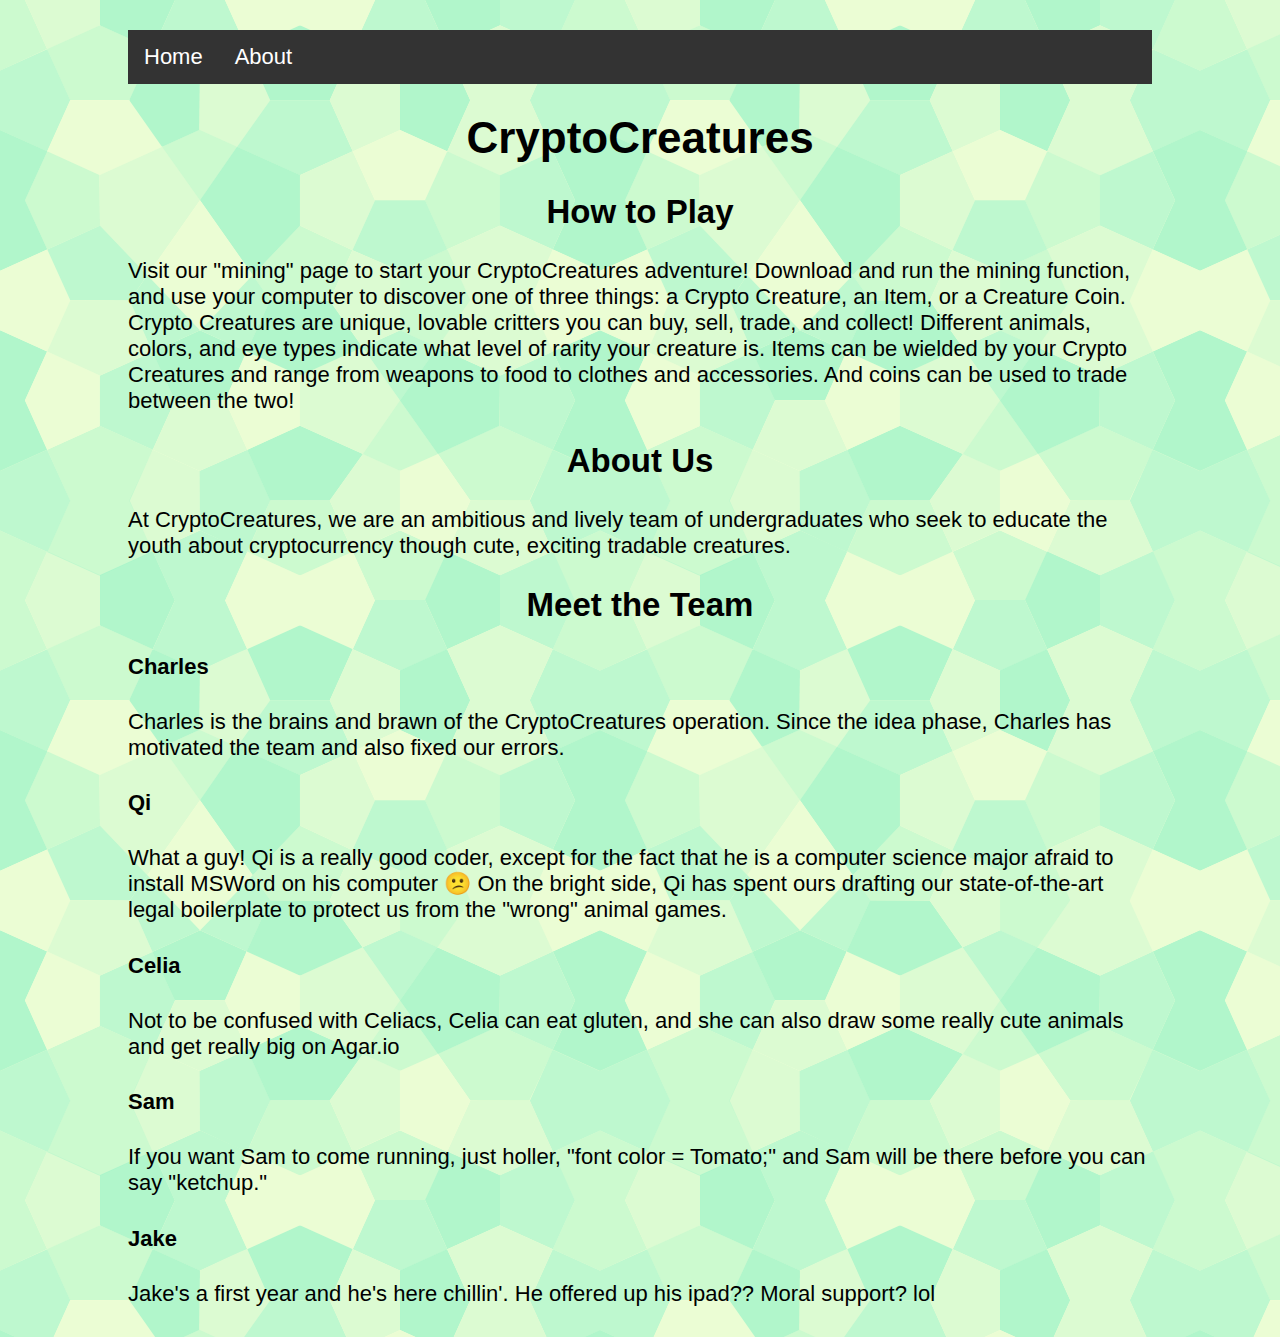
<file: templates/about-us.html>
<html>
  <head>
  <title>CryptoCreatures</title>
    <link rel="stylesheet" type="text/css" href="/static/master.css">
  </head>

  <body background = "/static/congruent_pentagon.png">
    <ul>
        <li><a class="active" href="/">Home</a></li>
        <li><a href="/templates/about-us.html">About</a></li>
    </ul>
    <h1>CryptoCreatures</h1>
    <h2>How to Play</h2>
    <p>
        Visit our "mining" page to start your CryptoCreatures
         adventure! Download and run the mining function, and use your
         computer to discover one of three things: a Crypto Creature, an
         Item, or a Creature Coin. Crypto Creatures are unique, lovable
         critters you can buy, sell, trade, and collect! Different animals,
         colors, and eye types indicate what level of rarity your
         creature is. Items can be wielded by your Crypto Creatures and
          range from weapons to food to clothes and accessories. And coins
          can be used to trade between the two!
    </p>
    <h2>About Us</h2>
    <p>
        At CryptoCreatures, we are an ambitious and lively team of
        undergraduates who seek to educate the youth about
        cryptocurrency though cute, exciting tradable creatures.
    </p>
    <h2>Meet the Team</h2>
    <h4>Charles</h4>
        <p>
            Charles is the brains and brawn of the CryptoCreatures
             operation. Since the idea phase, Charles has motivated the
             team and also fixed our errors.
         </p>
     <h4>Qi</h4>
         <p>
             What a guy! Qi is a really good coder, except for the
             fact that he is a computer science major afraid to install
             MSWord on his computer 😕 On the bright side, Qi has spent ours
             drafting our state-of-the-art legal boilerplate to protect us
             from the "wrong" animal games.
         </p>
    <h4>Celia</h4>
        <p>
            Not to be confused with Celiacs, Celia can eat gluten,
             and she can also draw some really cute animals and get
              really big on Agar.io
        </p>
    <h4>Sam</h4>
        <p>
            If you want Sam to come running, just holler, "font color
            = Tomato;" and Sam will be there before you can say "ketchup."
        </p>
    <h4>Jake</h4>
        <p>
            Jake's a first year and he's here chillin'. He offered up his ipad?? Moral support? lol
        </p>
  </body>
</html>
</file>
<file: static/master.css>
h1, h2, h3 {
    font-family: 'Lato', sans-serif;
    color: Black;
    text-align: center;
}

h4 {
    font-family: 'Lato', sans-serif;
    color: Black;
    text-align: left;
}

body {
  font-family: 'Lato', sans-serif;
  width: 80%;
  padding-top:30px;
  padding-bottom:30px;
  font-size: 22px;
  margin: auto;
}

p {
    font-family: 'Lato', sans-serif;
    color: Black;
}

.maincoin {
  width: 300px;
  margin-left: calc(50% - 150px);
}


.grid-item img:hover {
  transform: rotate(7deg);
}

.image-page{
  background: black;
}

.Angry_octopus, .Basic_octopus, .Cute_octopus, .Crazy_octopus {
  width: 300px !important;
  position: relative;
  left: -50px;
}

.bio {
  background-color: #333;
  color: white;
  padding: 20px;
  font-size: 30px;
  z-index: 30;
}

.image-page img {
  width: 200%;
  height: 200%;
  position:relative;
  top: -400px;
  left: -75%;
  text-align: center;
  z-index:20;
  opacity: 0.5;
}
.image-page p, .image-page h1 {
  color: white;
  text-shadow: 0px 0px 5px black;
}
.image-page h1 {
  position: relative;
  font-size:70px;
}

.grid-container img {
    /* grid-column-gap: 100px; */
    text-align: center;
    max-width:100%;
    max-height: 100%;
}

.grid-item {
    padding: 10px;
    margin: 10px;
    border-radius: 5px;
    display: inline-block;
    width: 20%;
    background-color: GhostWhite;
    box-shadow:0px 0px 0px 2px black;
    height:200px;
    width:200px;
}

ul {
    list-style-type: none;
    margin: 0;
    padding: 0;
    overflow: hidden;
    background-color: #333;
}

li {
    float: left;
}

li a {
    display: block;
    color: white;
    text-align: center;
    padding: 14px 16px;
    text-decoration: none;
}

li a:hover {
    background-color: #111;
}
</file>
